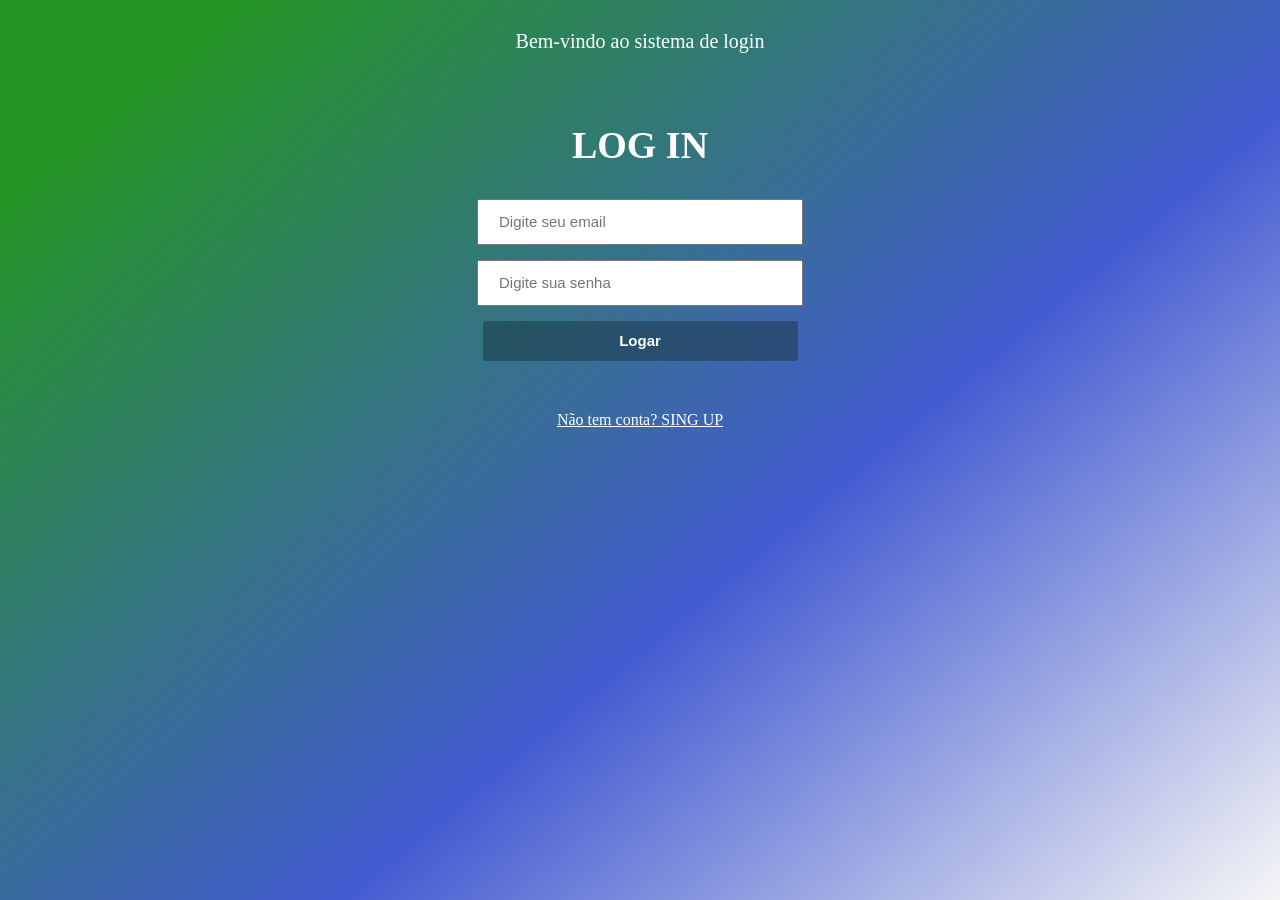
<file: Login.html>
<!DOCTYPE html>
<html>

<head>
  <meta charset="utf-8">
  <meta name="viewport" content="width=device-width">
  <title>Login</title>
  <link href="style.css" rel="stylesheet" type="text/css" />
</head>

<body>
  <p>
     Bem-vindo ao sistema de login
  </p>
  <h2>
    LOG IN
  </h2>
  <input type="text" placeholder="Digite seu email" />
  <input type="password" placeholder="Digite sua senha" />
  <button type="submit">Logar</button>

  <a href="Signup.html">Não tem conta? SING UP</a>
    

  
  <script src="script.js"></script>
</body>

</html>
</file>
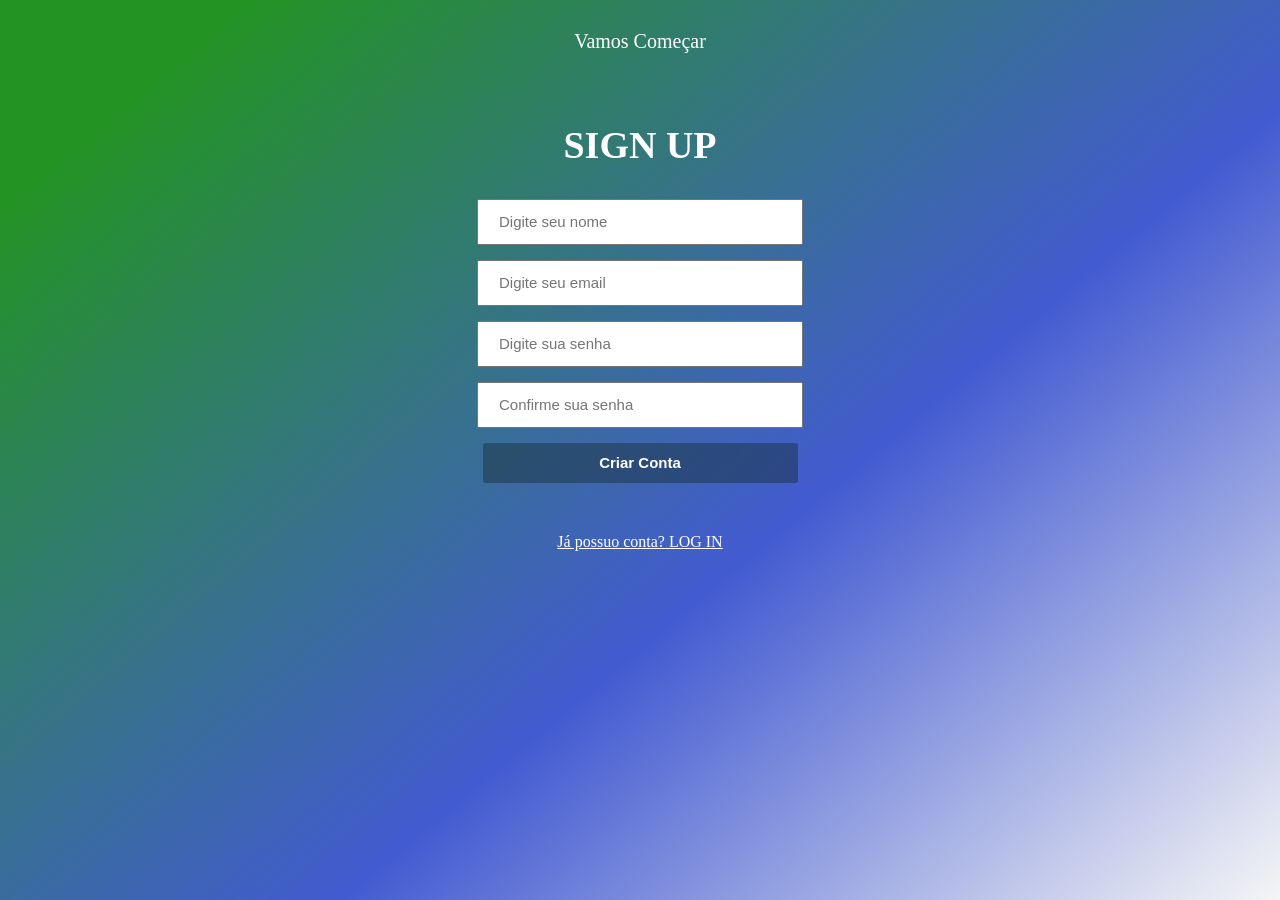
<file: Signup.html>
<!DOCTYPE html>
<html>

<head>
  <meta charset="utf-8">
  <meta name="viewport" content="width=device-width">
  <title>Singup</title>
  <link href="style.css" rel="stylesheet" type="text/css" />
</head>

<body>
  <p>
    Vamos Começar
  </p>
  <h2>
    SIGN UP
  </h2>
  <input type="text" placeholder="Digite seu nome" />
  <input type="text" placeholder="Digite seu email" />
  <input type="password" placeholder="Digite sua senha" />
  <input type="password" placeholder="Confirme sua senha" />
  <button type="submit">Criar Conta</button>

  <a href="Login.html">Já possuo conta? LOG IN</a>



  <script src="script.js"></script>
</body>

</html>
</file>
<file: style.css>
html {
  height: 100%;
  width: 100%;
}
body {
  background : linear-gradient(140deg, #239423 10%, #435bd1 60%, #f5f5f5 100%);
}
p {
  font-size: 20px;
  font-family: 'Arial Now', Times, serif;
  text-align: center;
  color: white;
  margin-top: 30px;
}
h2 {
  font-size: 38px;
  font-weight: bold;
  font-family: 'Arial Now', Times, serif;
  text-align: center;
  color: white;
  margin-top: 70px;
}
input {
  width: 300px;
  height: 40px;
  margin-bottom: 15px;
  font-weight: 280;
  font-size: 15px;
  padding-left: 20px;
  display: block;
  margin-left: auto;
  margin-right: auto;
  outline: none;
}
button{
  width: 315px;
  height: 40px;
  font-weight: bold;
  font-size: 15px;
  display: block;
  margin-left: auto;
  margin-right: auto;
  color: white;
  border: none;
  border-radius: 3px;
  cursor: pointer;
  background-color:#162e3877;
  
}
a {
  font-size: 16px;
  font-family: 'Arial Now', Times, serif;
  color: white;
  margin-top: 50px;
  display: block;
  text-align : center;
  cursor:pointer;
  
}
</file>
